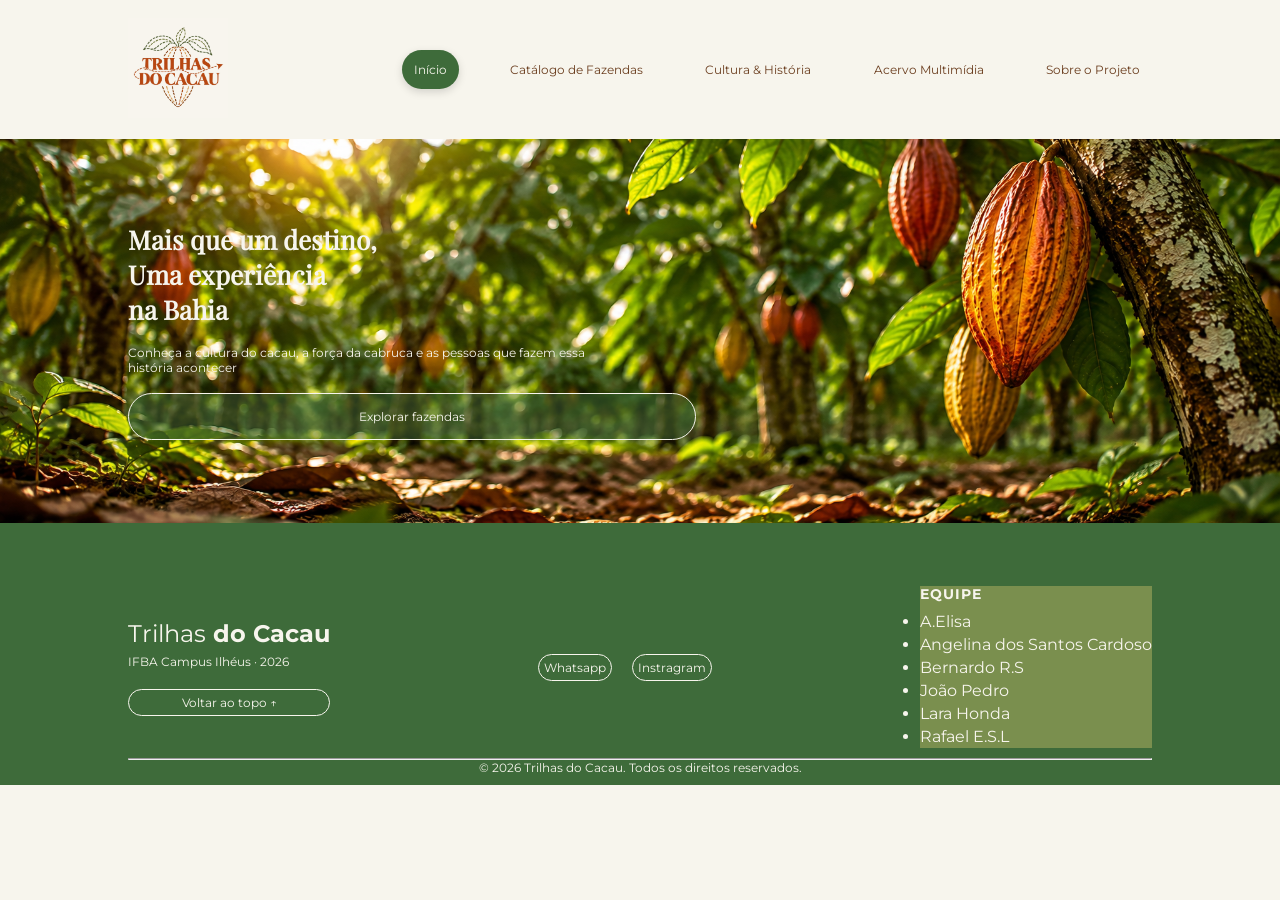
<file: index.html>
<!DOCTYPE html>
<html lang="pt-br">
<head>
    <meta charset="UTF-8">
    <meta name="viewport" content="width=device-width, initial-scale=1.0">
    <title>Trilhas do Cacau</title>
    <link rel="shortcut icon" href="favicon.ico" type="image/x-icon">
    <link rel="stylesheet" href="global.css">
    <link rel="stylesheet" href="index.css">
</head>
<body>
    <header>
        <div id="inicio"></div>
            <nav>
            <a href="index.html"><img src="img/logo.jpeg" alt="logo" id="logo"></a>
            <div id="menu">
                <a href="index.html" class="fix">Início</a>
                <a href="">Catálogo de Fazendas</a>
                <a href="">Cultura & História</a>
                <a href="">Acervo Multimídia</a>
                <a href="">Sobre o Projeto</a>
            </div>
        </nav>
    </header>

    <main>
        <section id="hero">
            <div id="roc"><!--row ou column-->
                <div>
                    <h1>Mais que um destino, <br> Uma experiência <br> na Bahia</h1>
                    <p>Conheça a cultura do cacau, a força da cabruca e as pessoas que fazem essa história acontecer</p>
                    
                </div>
                <a href="" class="btn">Explorar fazendas</a>
            </div>
        </section>

        <section id="mapa">
            

        </section>
    </main>

    <footer class="rodape" data-testid="footer">
        <div class="container rodape-conteudo">
            <div class="column gap">
                <div>
                    <p class="rodape-titulo">Trilhas<strong> do Cacau</strong></p>
                    <p>IFBA Campus Ilhéus · 2026</p>
                </div>

                <a href="#inicio" class="btn-footer">Voltar ao topo ↑</a>
            </div>
            <div class="contato">
                <a href="" class="btn-footer">Whatsapp</a>
                <a href="" class="btn-footer">Instragram</a>
            </div>

            <div class="equipe">
                <p class="rodape-subtitulo">Equipe</p>
                <ul  data-testid="footer-team">
                    <li>A.Elisa</li>
                    <li>Angelina dos Santos Cardoso</li>
                    <li>Bernardo R.S</li>
                    <li>João Pedro</li>
                    <li>Lara Honda</li>
                    <li>Rafael E.S.L</li>
                </ul>
            </div>
        </div>
      
        <hr>
        <div class="direitos">
            <p>© 2026 Trilhas do Cacau. Todos os direitos reservados.</p>
        </div>
    </footer>
</body>
</html>
</file>
<file: global.css>
@font-face {
    font-family: "Montserrat";
    src: url("fontes/Montserrat/static/Montserrat-Regular.ttf") format("truetype");
    font-weight: 400;
    font-style: normal;
}
@font-face {
    font-family: "Montserrat";
    src: url("fontes/Montserrat/static/Montserrat-Bold.ttf") format("truetype");
    font-weight: 700;
    font-style: normal;
}
@font-face {
    font-family: "Playfair Display";
    src: url("fontes/Playfair_Display/static/PlayfairDisplay-Regular.ttf") format("truetype");
    font-weight: 400;
    font-style: normal;
}

html {
    scroll-behavior: smooth
}

* {
    font-family: "Montserrat", sans-serif;
    margin: 0px;
    padding: 0px;
}

body {
    background-color: #f7f5ed;
}

h1 {
    font-family: "Playfair Display", serif;
}

p {
    font-size: 16px;
}

a {
    color: #6b3e1f;
    text-decoration: none;
}

.row {
    display: flex;
    flex-direction: row;
}
.column {
    display: flex;
    flex-direction: column;
}
.gap
{
    
    gap: 20px;
}

@media (max-width: 1920px) and (min-width: 800px) {

    h1 {
        font-size: 26px;
    }
   
    p, a {
        font-size: 16px;
    }
    
}

@media (max-width: 800px) {
    
    h1 {
        font-size: 16px;
    }
    
    p, a {
        font-size: 10px;
    }

}



/* ---------- Navegação ---------- */
nav {
    padding: 2vh 10vw ;
    display: flex;
    justify-content: space-between;
    align-items: center;
    gap: 5vw;
}

#logo {
    width: 5vw;
    min-width: 100px;
}

#menu {
    display: flex;
    gap: 3vw;
}

#menu a 
{
    transition: 
        color 0.4s ease-in-out,
        background-color 0.4s ease-in-out,
        transform 0.4s ease-in-out,
        border-radius 0.4s ease-in-out;

    border-radius: 5px;
    padding: 1em;
   
}

#menu a:hover,
#menu .fix {
    color: #f7f5ed;
    background-color: #3E6B3A;
    border-radius: 30px;
    box-shadow: 0 3px 8px rgba(0, 0, 0, 0.15);
}

#menu a:hover {
    transform: scale(1.25);
}


/* ---------- Footer ---------- */

.rodape 
{
  position: relative;
  background-color: #3E6B3A;
  color: #f7f5ed ;
  padding: 7vh 10vw 10px;
}

.rodape-conteudo 
{
  display: flex;
  flex-wrap: wrap;
  justify-content: space-between;
  align-items: center;

  gap: 32px;
}

.rodape-titulo 
{
  font-size: 1.5rem;
  color: #f7f5ed;
  margin-bottom: 6px;
}

.rodape-subtitulo
{
  color: #f7f5ed;
  font-weight: 700;
  text-transform: uppercase;
  letter-spacing: 1px;
  font-size: 0.85rem;
  margin-bottom: 8px;
}
.equipe
{
    background-color: #7a8f4e;
}
.equipe li 
{
  padding: 2px 0;
}

.contato 
{
    
    display: flex;
    flex-direction: row;
    gap: 20px;

}

.btn-footer
{
    transition: 
        color 0.4s ease-in-out,
        background-color 0.4s ease-in-out,
        transform 0.4s ease-in-out,
        border-radius 0.4s ease-in-out;
    
    padding: 5px;
    color: #f7f5ed;
    border-style: solid;
    border-radius: 50px;
    border-color: #f7f5ed;
    border-width: 1px;
    text-align: center;
    
}
.btn-footer:hover
{
    background-color: #7a8f4e;
    transform: scale(1.15);
}

hr {
    margin-top: 10px;
}
.direitos p {
    text-align: center;
}
</file>
<file: index.css>
#hero {
    display: flex;
    align-items: center;
    color: #f7f5ed;
    background-image: url("img/hero.png");
    background-size: cover;
    background-position: center 60%;
    aspect-ratio: auto 2048 / 768;
    padding: 0 10vw;

}
#hero img {
    width: 100vw;
}
#hero div {
    display: flex;
    justify-content: center;
    align-items: flex-start;
    gap: 2vh;
  
}
#hero h1 {
    font-size: 3em;
}
#hero p {
    font-size: 1.5em;
}
.btn {
    display: inline-flex;
    background-color: #3E6B3A75;
    padding: 15px 40px;
    width: 80%;
    color: #f7f5ed;

    justify-content: center;
    align-items: center;

    border-style: solid;
    border-radius: 100px;
    border-width: 1px;
    border-color: #f7f5ed;
    transition:  color 0.4s ease-in-out,
        background-color 0.4s ease-in-out,
        transform 0.4s ease-in-out,
        border-radius 0.4s ease-in-out;

}
.btn:hover
{
    transform: scale(1.05);
}
#roc {
    display: flex;
    flex-direction: column;
}
#roc div{
    flex-direction: column;
    padding: 0px;
}
#roc div,
#roc a {
    width: 38vw;
}
#roteiro {
    margin-top: 5vh;
    display: flex;
    flex-direction: column;
    align-items: center;
    gap: 2vh;
}



@media (max-width: 1920px) and (min-width: 800px) {
    #hero h1,
    h1 {
        font-size: 26px;
    }
    #hero p,
    p, a {
        font-size: 12px;
    }
    
}

@media (max-width: 800px) {
        #hero h1
     {
        font-size: 16px;
    }
    #hero p {
        font-size: 10px;
    }
    #hero
    {
        align-items: center;
        justify-content: flex-start;
    }
    #roc
    {
        flex-direction: row;
        align-items: center;
    }
    #roc a
    {
        margin-top: 5vh;
    }
     nav{
        flex-direction: column;
        gap: 5px;
    }


}
</file>
